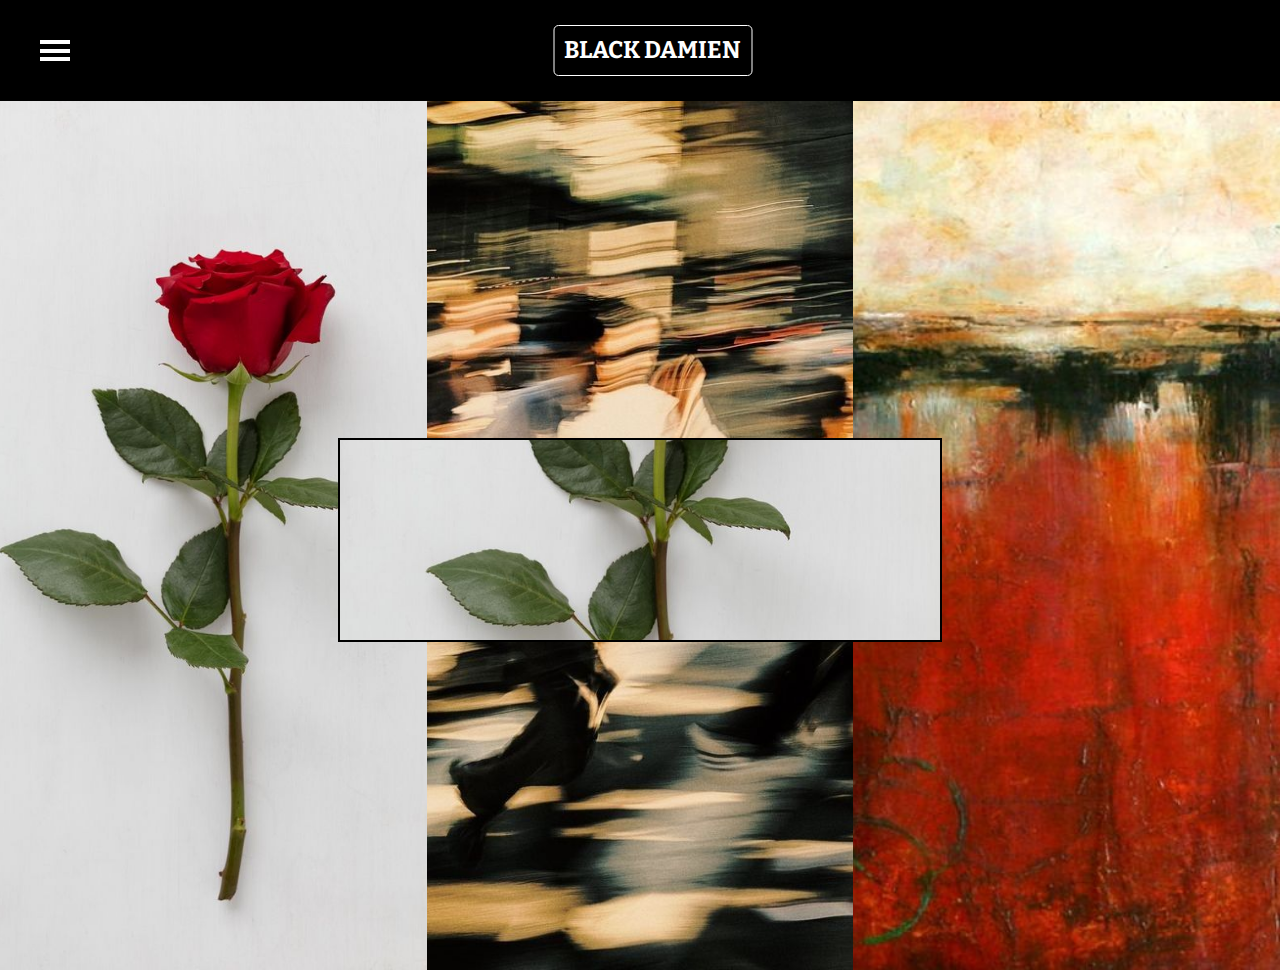
<file: about.html>
<!DOCTYPE html>
<html lang="en">
<head>
    <meta charset="UTF-8">
    <meta name="viewport" content="width=device-width, initial-scale=1.0">
    <title>Blog Website</title>
    <link rel="stylesheet" href="Style.css">
    <link href="https://fonts.googleapis.com/css2?family=Bitter:wght@400;700&display=swap" rel="stylesheet">
<body>
    
    <!-- Navigation Bar -->
    <header>
        <div class="hamburger" onclick="toggleMenu()">
            <div></div>
            <div></div>
            <div></div>
        </div>
        <div class="logo-container">
            <a href="index.html" class="logo-link">
                <h1 class="logo">BLACK DAMIEN</h1>
            </a>

        </div>
        <nav class="navbar-menu">
            <a href="index.html">HOME</a>
            <a href="blog.html">BLOG</a>
            <a href="about.html">DAMIEN</a>
        </nav>
    </header>

    <body>
        <!-- Image Carousel -->
    <div class="carousel-container">
        <div class="carousel">
            <img src="Carosal/photo1.jpeg" alt="Carousel Image 1" class="carousel-image">
            <img src="Carosal/photo2.jpeg" alt="Carousel Image 2" class="carousel-image">
            <img src="Carosal/photo3.jpeg" alt="Carousel Image 3" class="carousel-image">
            <img src="Carosal/photo4.jpeg" alt="Carousel Image 1" class="carousel-image">
            <img src="Carosal/photo5.jpeg" alt="Carousel Image 2" class="carousel-image">
            <img src="Carosal/photo6.jpeg" alt="Carousel Image 3" class="carousel-image">
            <img src="Carosal/photo7.jpeg" alt="Carousel Image 1" class="carousel-image">
            <img src="Carosal/photo8.jpeg" alt="Carousel Image 2" class="carousel-image">
            
        </div>
    </div>
        <div class="image-container">
            <img src="Carosal/photo3.jpeg" alt="Image 1" class="image">
            <img src="Carosal/photo4.jpeg" alt="Image 2" class="image">
            <img src="Carosal/photo2.jpeg" alt="Image 3" class="image">
        </div>
    </body>

   
    

    
    <script src="Fade.js"></script>
    <script src="carousel.js"></script>
</body>
</html>
</file>
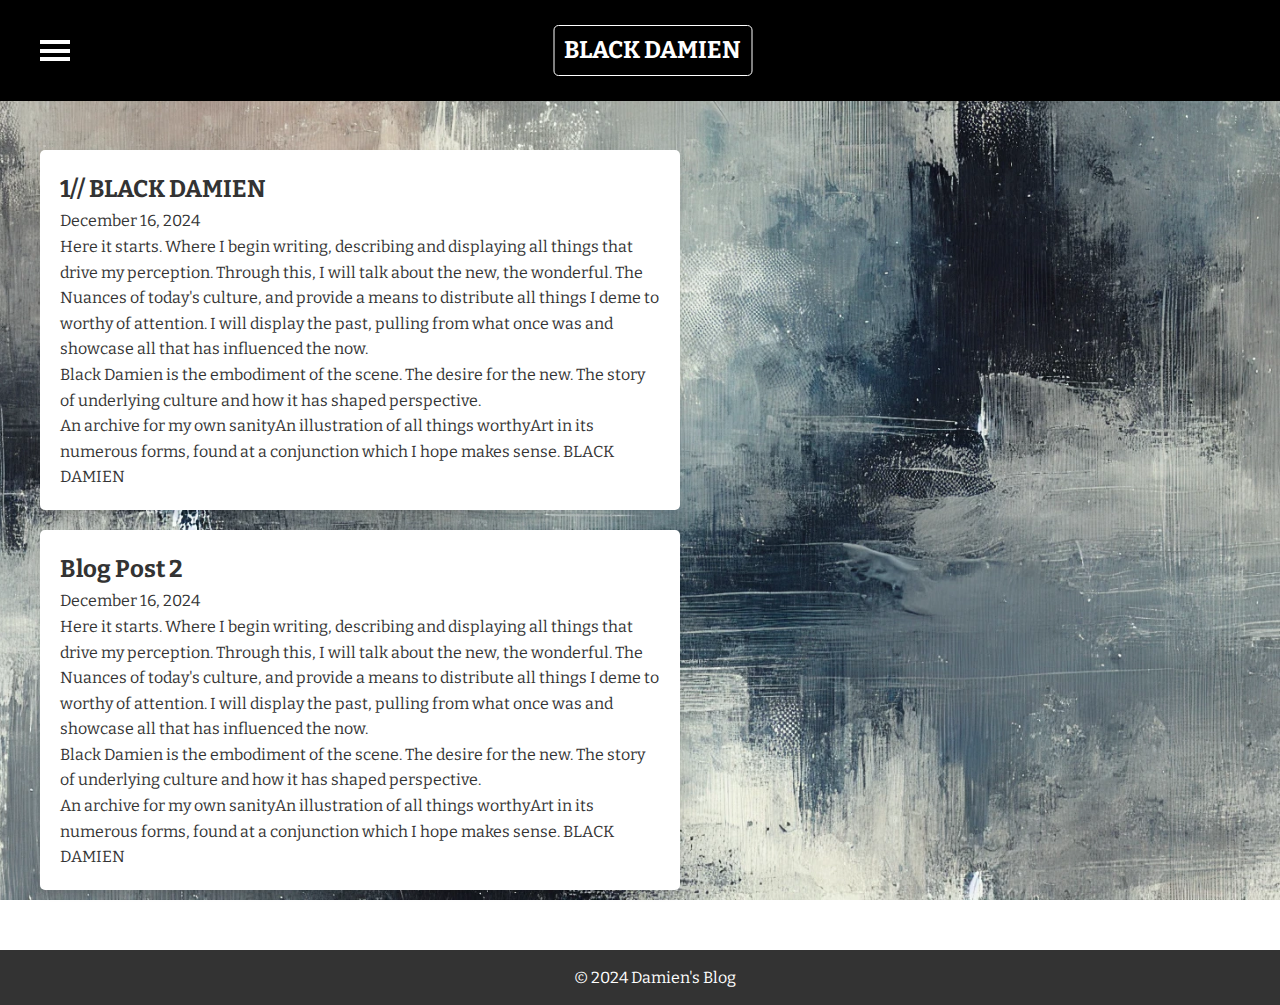
<file: blog.html>
<!DOCTYPE html>
<html lang="en">
<head>
    <meta charset="UTF-8">
    <meta name="viewport" content="width=device-width, initial-scale=1.0">
    <title>Damien's Blog</title>
    <link rel="stylesheet" href="Style.css">
    <link href="https://fonts.googleapis.com/css2?family=Bitter:wght@400;700&display=swap" rel="stylesheet">
</head>
<body>
    <header>
        <div class="hamburger" onclick="toggleMenu()">
            <div></div>
            <div></div>
            <div></div>
        </div>
        <div class="logo-container">
            <a href="index.html" class="logo-link">
                <h1 class="logo">BLACK DAMIEN</h1>
            </a>
        </div>
        <nav class="navbar-menu">
            <a href="index.html">HOME</a>
            <a href="blog.html">BLOG</a>
            <a href="about.html">DAMIEN</a>
        </nav>
    </header>

   

    <main class="container">
        <article class="blog-post">
            <h2 class="blog-title">1// BLACK DAMIEN</h2>
            <p class="blog-date">December 16, 2024</p>
            <p class="blog-content">Here it starts. Where I begin writing, describing and displaying all things that drive my perception. Through this, I will talk about the new, the wonderful. The Nuances of today's culture, and provide a means to distribute all things I deme to worthy of attention. I will display the past, pulling from what once was and showcase all that has influenced the now. </p>
            <p class="blog-content">Black Damien is the embodiment of the scene. The desire for the new. The story of underlying culture and how it has shaped perspective. </p>
            <p class="blog-content">An archive for my own sanityAn illustration of all things worthyArt in its numerous forms, found at a conjunction which I hope makes sense. BLACK DAMIEN</p>
        </article>
        <article class="blog-post">
            <h2 class="blog-title">Blog Post 2</h2>
            <p class="blog-date">December 16, 2024</p>
            <p class="blog-content">Here it starts. Where I begin writing, describing and displaying all things that drive my perception. Through this, I will talk about the new, the wonderful. The Nuances of today's culture, and provide a means to distribute all things I deme to worthy of attention. I will display the past, pulling from what once was and showcase all that has influenced the now. </p>
            <p class="blog-content">Black Damien is the embodiment of the scene. The desire for the new. The story of underlying culture and how it has shaped perspective. </p>
            <p class="blog-content">An archive for my own sanityAn illustration of all things worthyArt in its numerous forms, found at a conjunction which I hope makes sense. BLACK DAMIEN</p>
        </article>
    </main>

    <footer>
        <p>&copy; 2024 Damien's Blog</p>
    </footer>

    <script src="Fade.js"></script>
</body>
</html>
</file>
<file: Style.css>
/* General Reset */
body, h1, h2, p, a {
    margin: 0;
    padding: 0;
    font-family: 'Bitter', serif;
}

body {
    background-image: url('background.webp'); /* Add your background image */
    background-size: cover; /* Ensures the image covers the entire screen */
    background-position: center; /* Centers the background image */
    background-attachment: fixed; /* Keeps the background fixed while scrolling */
    color: #333;
    line-height: 1.6;
    padding-top: 110px; /* Prevent header overlap */
}

/* Header and Navigation */
header {
    background-color: black;
    color: white;
    padding: 40px;
    position: fixed;
    top: 0;
    width: 100%;
    z-index: 1000;
    display: flex;
    align-items: center;
}
.logo-link {
    text-decoration: none; /* Removes underline */
    color: inherit; /* Ensures the text color matches the logo styling */
}

.logo-link:hover {
    cursor: pointer; /* Shows a pointer cursor when hovering */
}

.hamburger {
    display: flex;
    flex-direction: column;
    justify-content: space-between;
    width: 30px;
    height: 21px;
    cursor: pointer;
    z-index: 1001;
}

.hamburger div {
    width: 100%;
    height: 4px;
    background-color: white;
    transition: all 0.3s ease; /* Smooth transition for all changes */
}

.hamburger.active div:nth-child(1) {
    transform: rotate(45deg); /* First line rotates */
}

.hamburger.active div:nth-child(2) {
    opacity: 0; /* Hide the middle line */
}

.hamburger.active div:nth-child(3) {
    transform: rotate(-45deg); /* Third line rotates */
}

.logo-container {
    position: absolute;
    left: 48%;
    transform: translateX(-50%);
}

.logo {
    font-size: 24px;
    font-weight: bold;
    text-align: center;
    background-color: black;
    color: white;
    padding: 5px 10px;
    border: 0.5px solid white; /* Adds a white border */
    border-radius: 5px; /* Optional: Rounds the corners */
    box-sizing: border-box; /* Ensures padding is included inside the border */
}

/* Navbar */
.navbar-menu {
    height: 0; /* Initially collapsed */
    overflow: hidden; /* Hide any overflowing content */
    display: flex;
    flex-direction: column;
    background-color: rgba(0, 0, 0, 0.8); /* Semi-transparent black */
    position: absolute;
    top: 60px;
    left: 0;
    width: 100%;
    padding: 20px;
    background-image: url('Reach.jpeg'); /* Set your background image */
    background-size: cover;
    background-position: center;
    opacity: 0; /* Initially hidden */
    transition: height 0.5s ease, opacity 0.3s ease; /* Smooth transition for height and opacity */
}

.navbar-menu.expanded {
    height: 200px; /* Set the height you want for the expanded menu */
    opacity: 1; /* Make the menu visible */
}

.navbar-menu a {
    color: white;
    text-decoration: none;
    padding: 10px;
    text-align: left;
}

/* Video Section */
.video-container {
    width: 100vw; /* Full viewport width */
    height: 95vh; /* Adjust height as necessary */
    overflow: hidden;
    margin: 0;
    padding: 0;
    margin-top: -10px; /* Adjust this value to move the video up */
    transition: opacity 0.05s ease; /* Smooth opacity transition */
}

.video-loop {
    width: 100%;
    height: 100%;
    object-fit: cover;
    opacity: 0.9; /* Default opacity */
}

/* Blog Section */
.container {
    max-width: 1200px;
    margin: 20px auto;
    padding: 20px;
    display: flex;
    flex-direction: column;
    align-items: left;
}

.blog-post {
    background-color: white;
    padding: 20px;
    margin-bottom: 20px;
    border-radius: 5px;
    box-shadow: 0 4px 8px rgba(0, 0, 0, 0.1);
    width: 50%;
}

/* Carousel */
/* Carousel */
.carousel-container {
    width: 80%;
    max-width: 600px;
    height: 200px;
    position: absolute; /* Position carousel absolutely */
    top: 60%; /* Adjust to center vertically or position as desired */
    left: 50%; /* Center horizontally */
    transform: translate(-50%, -50%); /* Ensure perfect centering */
    overflow: hidden;
    border: 2px solid black;
    z-index: 10; /* Ensures carousel is above other elements */
}

.carousel {
    display: flex;
    width: 100%;
    height: 100%;
    transition: transform 0.001s ease-in-out;
}

.carousel-image {
    width: 100%;
    height: 100%;
    object-fit: cover;
    flex-shrink: 0;
}

/* Image Container */
.image-container {
    display: flex;
    justify-content: space-between; /* Ensures images are spread evenly */
    width: 100%; /* Full width */
    height: 100vh; /* Full height of the viewport */
    position: relative; /* Allows z-index to take effect */
    z-index: 0; /* Ensure the carousel is above other elements */
    margin-top: -40px; /* This will pull the images up by 40px */
}

.image {
    width: 33.33%; /* Each image takes up one-third of the page width */
    height: 100%; /* Fill the full height */
    object-fit: cover; /* Ensure the images cover the area without distortion */
}

/* Footer */
footer {
    background-color: #333;
    color: white;
    text-align: center;
    padding: 15px;
    width: 100%;
}

footer p {
    margin: 0;
}
</file>
